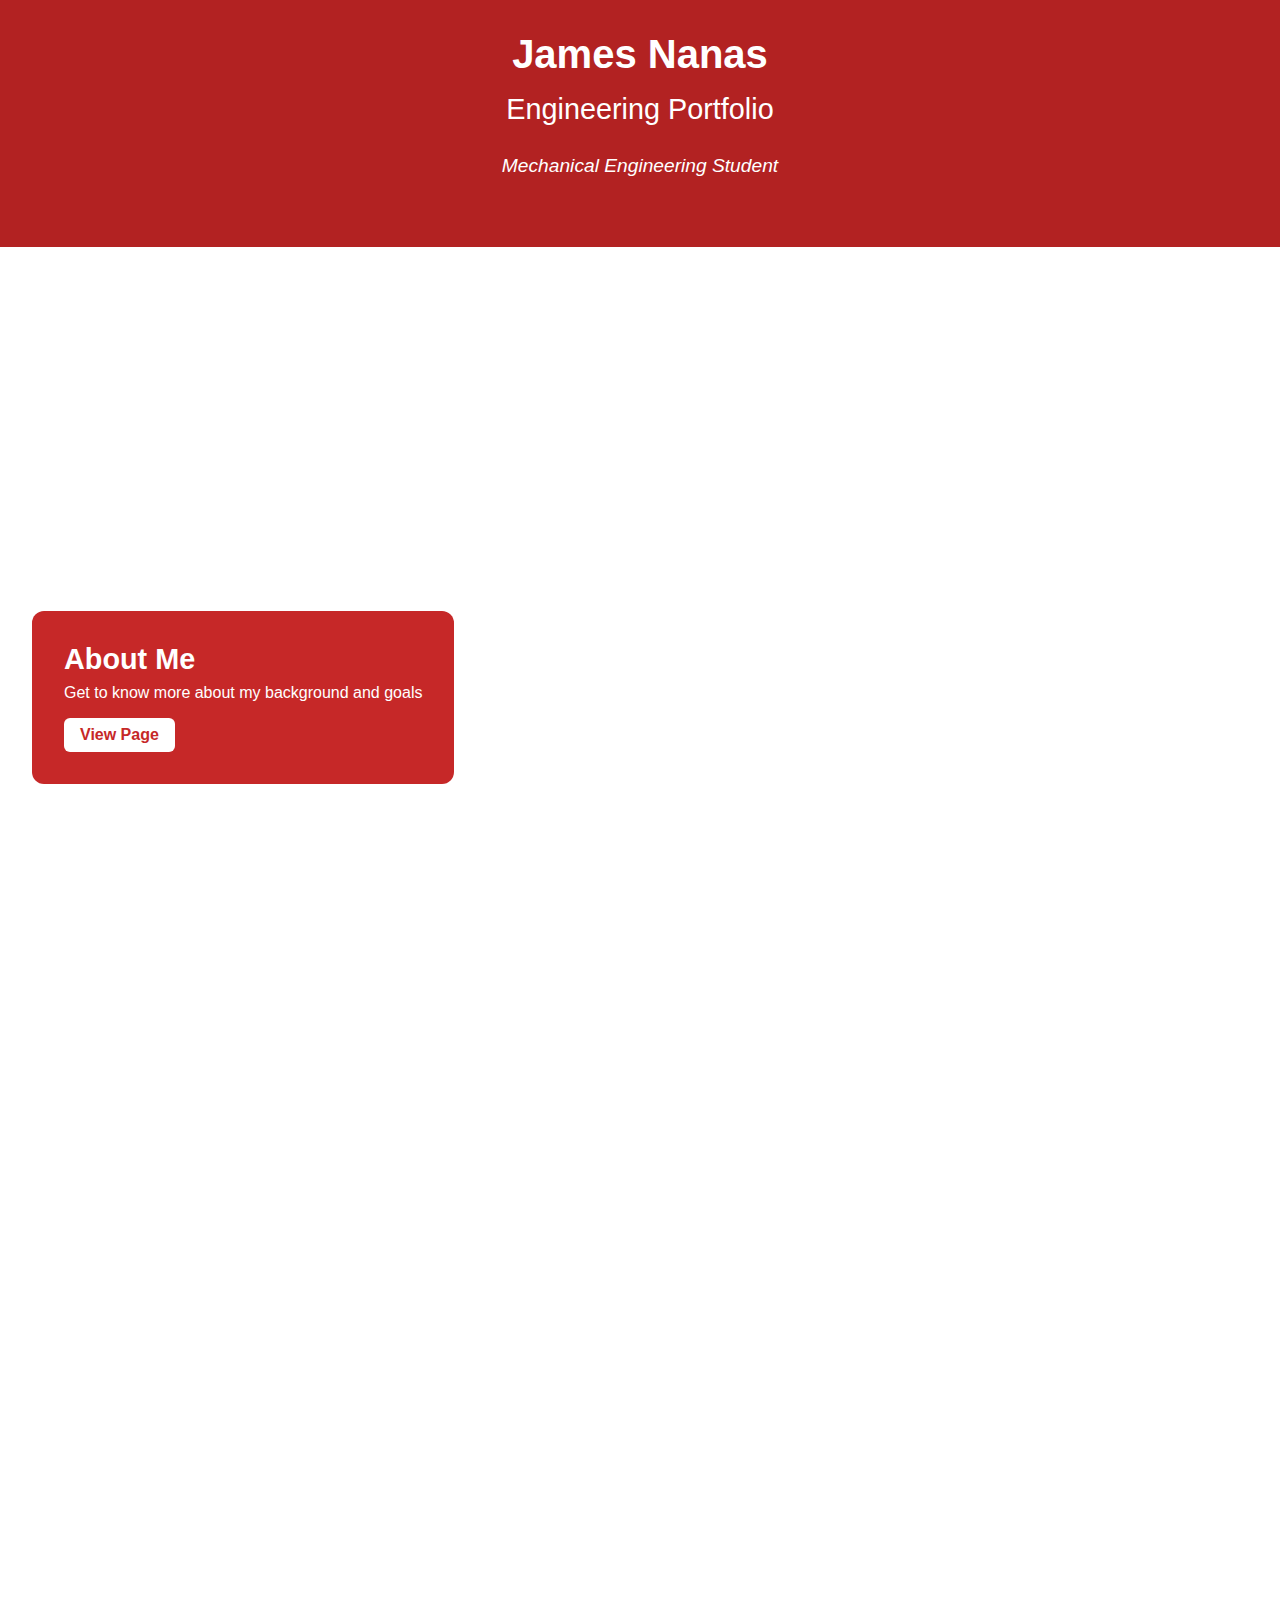
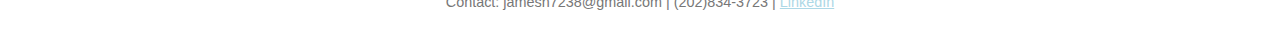
<file: index.html>
<!DOCTYPE html>
<html lang="en">
<head>
  <meta charset="UTF-8" />
  <meta name="viewport" content="width=device-width, initial-scale=1.0"/>
  <title>James Nanas' Portfolio</title>
  <link rel="stylesheet" href="styles.css">
</head>
<body>

  <header style="text-align: center; padding: 2em 1em; background-color: #b22222; color: white;">
    <h1 style="font-size: 2.5em; font-weight: 700; margin-bottom: 0.4em;">James Nanas</h1>
    <h2 style="font-size: 1.8em; font-weight: 500; margin-top: 0; margin-bottom: 1em;">Engineering Portfolio</h2>
    <p style="font-style: italic; font-size: 1.2em; margin-bottom: 2em;">Mechanical Engineering Student</p>
  </header>

  <section class="section about">
    <div class="panel">
      <div class="panel-content">
        <h2>About Me</h2>
        <p>Get to know more about my background and goals</p>
        <a href="about.html">View Page</a>
      </div>
    </div>
  </section>

  <section class="section fusion">
    <div class="panel">
      <div class="panel-content">
        <h2>Fusion 360</h2>
        <p>3D CAD/CAM software for product design & engineering</p>
        <a href="fusion360.html">View Projects</a>
      </div>
    </div>
  </section>

  <section class="section onshape">
    <div class="panel">
      <div class="panel-content">
        <h2>OnShape</h2>
        <p>Cloud-native CAD with real-time collaboration tools</p>
        <a href="onshape.html">View Projects</a>
      </div>
    </div>
  </section>

  <section class="section coding">
    <div class="panel">
      <div class="panel-content">
        <h2>Coding</h2>
        <p>Python, AI, embedded systems, and automation projects</p>
        <a href="programming.html">View Projects</a>
      </div>
    </div>
  </section>

  <section class="section projects">
    <div class="panel">
      <div class="panel-content">
        <h2>Projects</h2>
        <p>Projects I've made (personal and school).</p>
        <a href="projects.html">View Projects</a>
      </div>
    </div>
  </section>

  <footer>
    <p style="font-size: 1em;">
      Contact: jamesn7238@gmail.com | (202)834-3723 | 
      <a href="https://www.linkedin.com/in/james-nanas" style="color: #add8e6; text-decoration: underline;">LinkedIn</a>
    </p>
  </footer>

  <script src="script.js" defer></script>
</body>
</html>
</file>
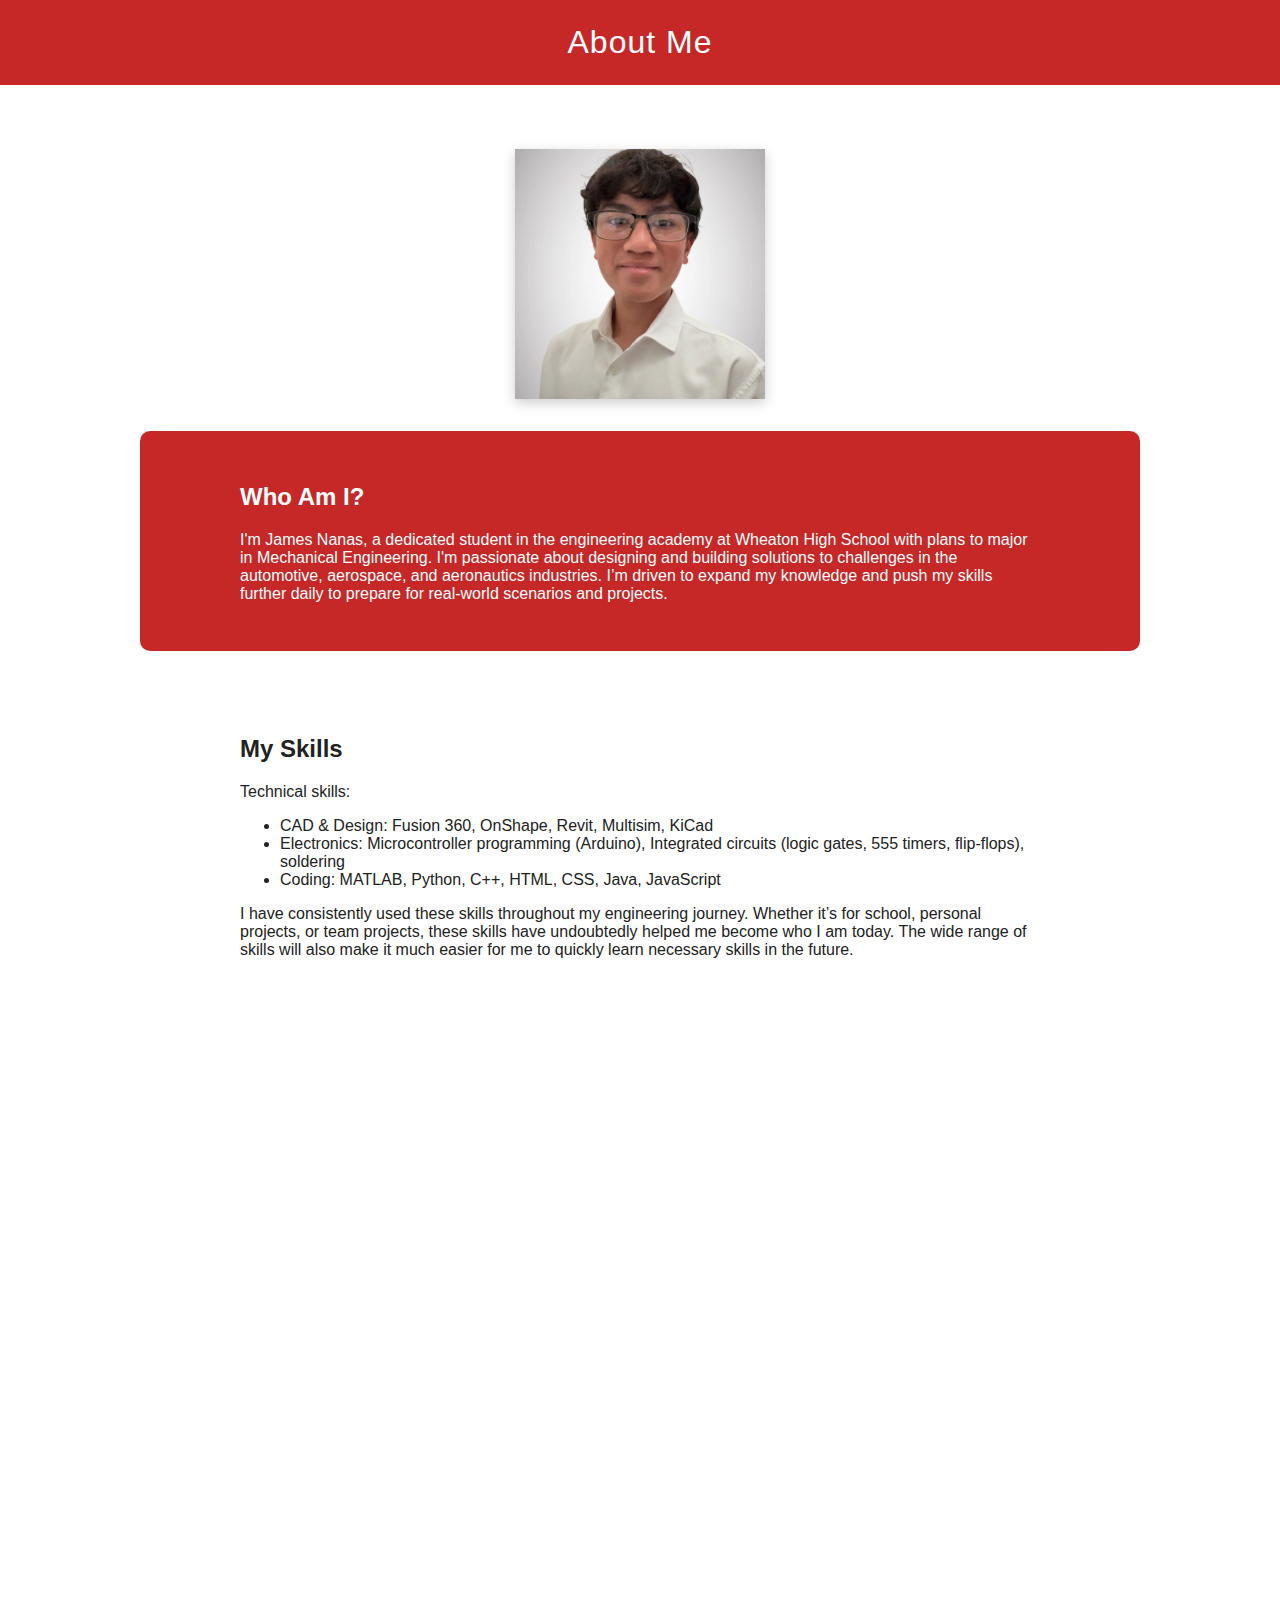
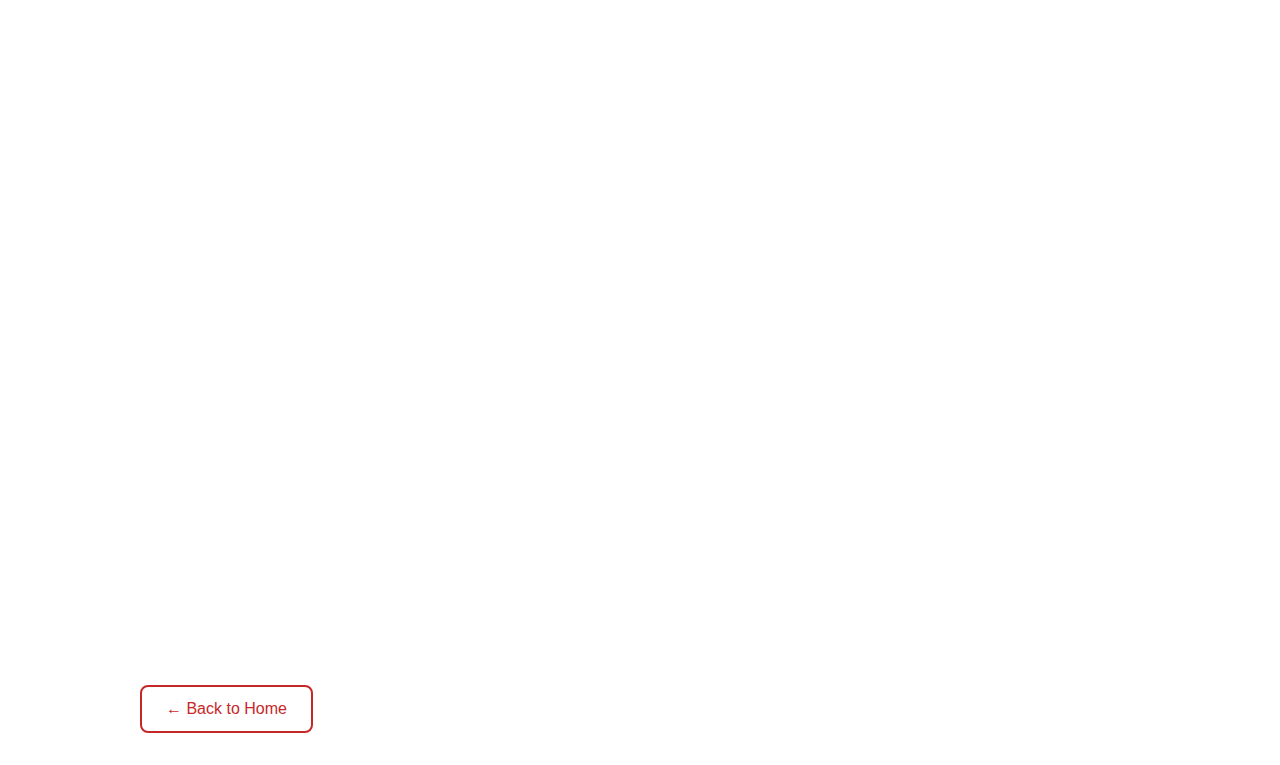
<file: about.html>
<!DOCTYPE html>
<html lang="en">
<head>
  <meta charset="UTF-8" />
  <meta name="viewport" content="width=device-width, initial-scale=1.0" />
  <link rel="stylesheet" href="styles.css">
  <title>About Me - JamesN</title>
  <style>
    body {
      margin: 0;
      font-family: "Segoe UI", Tahoma, Geneva, Verdana, sans-serif;
      background-color: #ffffff;
      color: #222;
    }

    header {
      background-color: #c62828;
      color: white;
      padding: 1.5rem;
      text-align: center;
      font-size: 2rem;
      letter-spacing: 1px;
    }

    main {
      padding: 2rem;
      max-width: 1000px;
      margin: 0 auto;
    }

    .btn {
      display: inline-block;
      margin-top: 2rem;
      padding: 0.8rem 1.5rem;
      background-color: white;
      color: #c62828;
      border: 2px solid #c62828;
      border-radius: 8px;
      text-decoration: none;
      font-size: 1rem;
      transition: all 0.3s ease;
    }

    .btn:hover {
      background-color: #c62828;
      color: white;
      transform: scale(1.05);
    }

    footer {
      margin-top: 3rem;
      text-align: center;
      font-size: 0.9rem;
      color: #777;
    }

    .profile-img {
      display: block;
      margin: 2rem auto;
      max-width: 200px;
      border-radius: 50%;
      box-shadow: 0 4px 12px rgba(0, 0, 0, 0.2);
    }

    section {
      margin: 2rem 0;
      padding: 2rem;
      border-radius: 10px;
      opacity: 0;
      transform: translateY(50px);
      transition: all 0.6s ease-out;
    }

    .section-white {
      background-color: #ffffff;
      color: #222;
    }

    .section-red {
      background-color: #c62828;
      color: white;
    }

    .section-content {
      max-width: 800px;
      margin: 0 auto;
    }

    .hobby-media {
      display: flex;
      flex-direction: column;
      align-items: center;
      margin-top: 1rem;
    }

    .hobby-media img {
      max-width: 100%;
      border-radius: 10px;
      margin-top: 1rem;
    }

    .show {
      opacity: 1;
      transform: translateY(0);
    }
  </style>
</head>
<body>
  <header>
    About Me
  </header>

  <main>
    <img src="Self_Portrait.PNG" alt="Portrait of JamesN" class="portrait-img" />

    <section class="section-red fly-up">
      <div class="section-content">
        <h2>Who Am I?</h2>
        <p>
          I'm James Nanas, a dedicated student in the engineering academy at Wheaton High School with plans to major in Mechanical Engineering. I'm passionate about designing and building solutions to challenges in the automotive, aerospace, and aeronautics industries. I’m driven to expand my knowledge and push my skills further daily to prepare for real-world scenarios and projects.
        </p>
      </div>
    </section>

    <section class="section-white fly-up">
      <div class="section-content">
        <h2>My Skills</h2>
        <p>Technical skills:</p>
        <ul>
          <li>CAD & Design: Fusion 360, OnShape, Revit, Multisim, KiCad</li>
          <li>Electronics: Microcontroller programming (Arduino), Integrated circuits (logic gates, 555 timers, flip-flops), soldering</li>
          <li>Coding: MATLAB, Python, C++, HTML, CSS, Java, JavaScript</li>
        </ul>
        <p>
          I have consistently used these skills throughout my engineering journey. Whether it’s for school, personal projects, or team projects, these skills have undoubtedly helped me become who I am today. The wide range of skills will also make it much easier for me to quickly learn necessary skills in the future.
        </p>
      </div>
    </section>


    <section class="section-red fly-up">
      <div class="section-content">
        <h2>My Motivation</h2>
        <p>
          Family is my greatest source of motivation. Hearing about my parents’ hard work and how they overcame the challenges they have faced has taught me the value of resilience and how to embrace the journey, not just the destination. Their determination has inspired me to bring my engineering dreams to reality. Whether it’s designing a jet engine, building a robot, or developing an AI assistant, I find joy in turning my ideas into a process of designing and building a working project from the ground up.
        </p>
      </div>
    </section>

    <section class="section-white fly-up">
      <div class="section-content">
        <h2>Hobbies</h2>
        <p>
          Outside of engineering, I enjoy gaming, playing sports, building with LEGOs, cooking, baking, and spending time with friends. As most of my time has been spent working towards my engineering dreams, I’ve spent my free time trying many different hobbies and had all of them connect back to what I love most, engineering. Diverse hobbies, such as sports where I’ve played soccer, basketball, volleyball, badminton, and tennis, have built my abilities to work on a team and adapt to unexpected situations. Other hobbies, such as building with LEGOs, have made my creativity bloom and helped me work on my spatial reasoning. Altogether, these hobbies have significantly improved my abilities as an engineer.
        </p>
          <div class="caption-container">
          <img src="Lego.JPG" alt="LEGO Kawasaki Ninja H2R" class="lego-img" />
          <p class="caption">LEGO Kawasaki Ninja H2R</p>
        </div>
      </div>
    </section>

    <a href="index.html" class="btn">← Back to Home</a>
  </main>

  <script>
    const observer = new IntersectionObserver(
      entries => {
        entries.forEach(entry => {
          if (entry.isIntersecting) {
            entry.target.classList.add('show');
          }
        });
      },
      { threshold: 0.2 }
    );

    document.querySelectorAll('.fly-up').forEach(el => observer.observe(el));
  </script>
</body>
</html>
</file>
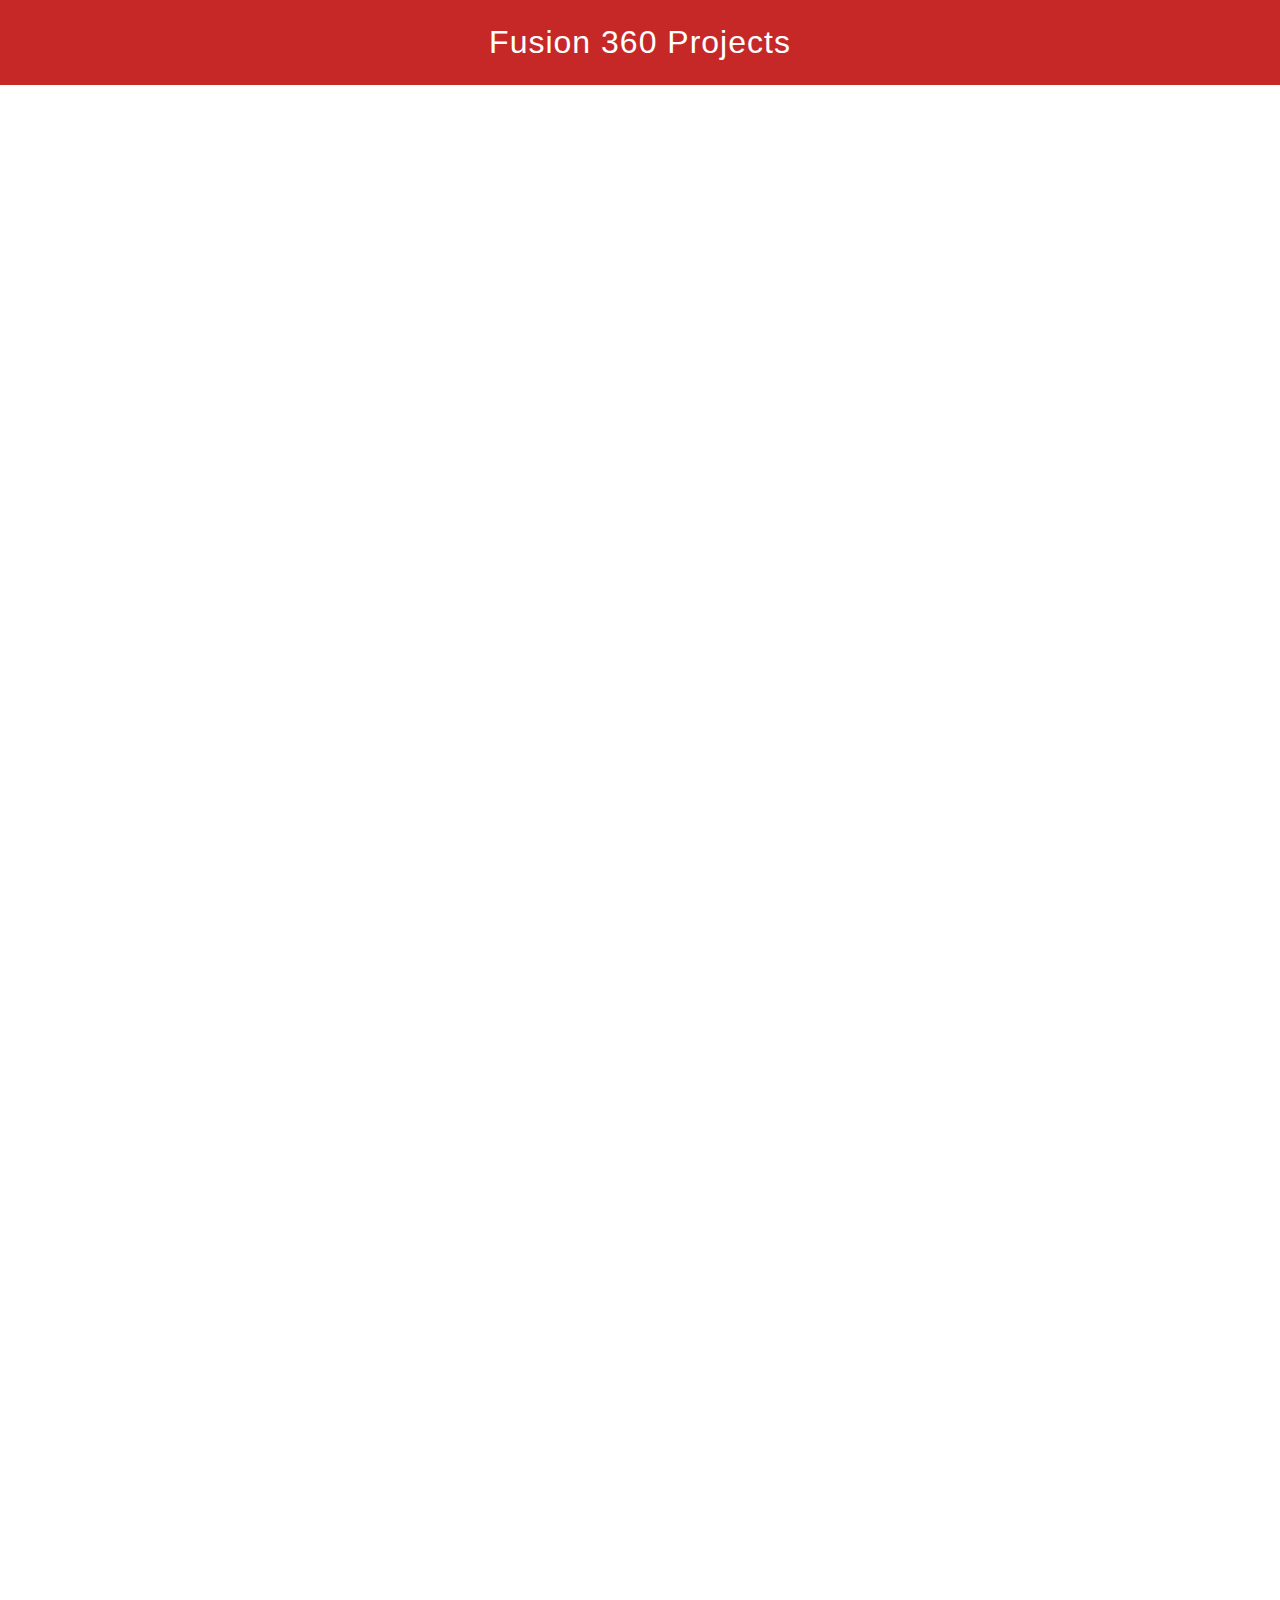
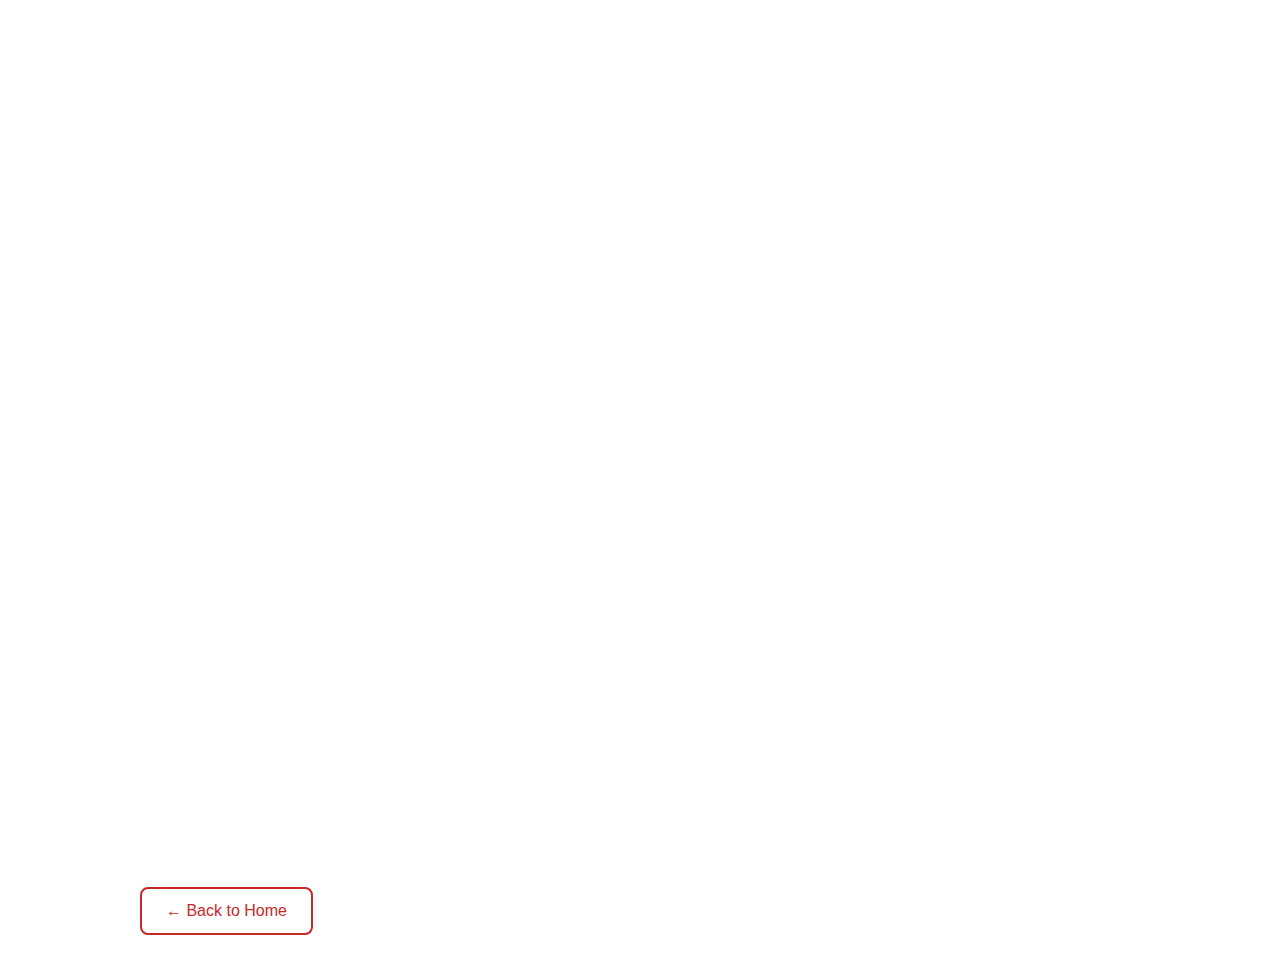
<file: fusion360.html>
<!DOCTYPE html>
<html lang="en">
<head>
  <meta charset="UTF-8" />
  <meta name="viewport" content="width=device-width, initial-scale=1.0" />
  <title>Fusion360</title>
  <style>
    body {
      margin: 0;
      font-family: "Segoe UI", Tahoma, Geneva, Verdana, sans-serif;
      background-color: #ffffff;
      color: #222;
    }

    header {
      background-color: #c62828;
      color: white;
      padding: 1.5rem;
      text-align: center;
      font-size: 2rem;
      letter-spacing: 1px;
    }

    main {
      padding: 2rem;
      max-width: 1000px;
      margin: 0 auto;
    }

    .btn {
      display: inline-block;
      margin-top: 2rem;
      padding: 0.8rem 1.5rem;
      background-color: white;
      color: #c62828;
      border: 2px solid #c62828;
      border-radius: 8px;
      text-decoration: none;
      font-size: 1rem;
      transition: all 0.3s ease;
    }

    .btn:hover {
      background-color: #c62828;
      color: white;
      transform: scale(1.05);
    }

    .project-wrapper {
      background-color: #c62828;
      color: white;
      padding: 4rem 2rem;
      opacity: 0;
      transform: translateY(60px);
      transition: opacity 0.8s ease-out, transform 0.8s ease-out;
    }

    .project-wrapper:nth-child(even) {
      background-color: #ffffff;
      color: #222;
    }

    .project-wrapper:nt-child(odd) {
      background-color: #c62828;
      color: white;
    }

    .project-wrapper.show {
      opacity: 1;
      transform: translateY(0);
    }

    .project-section {
      display: flex;
      flex-wrap: wrap;
      gap: 2rem;
      max-width: 1000px;
      margin: 0 auto;
    }

    .project-images {
      flex: 1 1 250px;
      display: flex;
      flex-direction: column;
      gap: 1rem;
    }

    .project-images img {
      width: 100%;
      max-width: 250px;
      border-radius: 8px;
      box-shadow: 0 2px 8px rgba(0, 0, 0, 0.2);
    }

    .project-description {
      flex: 2 1 400px;
    }

    footer {
      margin-top: 3rem;
      text-align: center;
      font-size: 0.9rem;
      color: #777;
    }

    @media (max-width: 768px) {
      .project-section {
        flex-direction: column;
        align-items: center;
        text-align: center;
      }

      .project-images img {
        max-width: 90%;
      }
    }
  </style>
</head>
<body>
  <header>
    Fusion 360 Projects
  </header>

  <section class="project-wrapper" id="project-turbofan-engine">
    <div class="project-section">
      <div class="project-images">
        <img src="Jet_Engine1.png" alt="Jet Engine View 1">
        <img src="Jet_Engine2.png" alt="Jet Engine View 2">
      </div>
      <div class="project-description">
        <h2>Demo Turbofan Engine</h2>
        <p>
          This project is a demo CAD model of a turbofan jet engine which was designed using Fusion 360. It showcases key components such as the intake, compressor, and turbine stages with the intention of representing the airflow path and housing design of a turbofan engine. This was my first major attempt at assembling multiple mechanical systems into a unified model, with internal clearance as well as focusing on the strutural layout.
        </p>
      </div>
    </div>
  </section>

  <section class="project-wrapper" id="project-combustion-car">
    <div class="project-section">
      <div class=project-images">
        <img src="Combustion_Car.png" alt="Inline-4 Engine Model View">
        <img src="Combustion_Car_gif.gif" alt="Inline-4 Engine Model">
      </div>
      <div class="project-description">
        <h2>Demo Inline-4 Engine</h2>
        <p>
          This is a CAD model of a 4-cylinder inline engine that was designed and animated in Fusion 360.
          The model showcases accurate designs of key components, such as connecting rods, pistons, and crank throws, along with a cutaway section to help visualize the internal motion.
          The animation demonstrates realistic piston-crankshaft interaction by simulating the mechanics of an internal combustion engine.
          This project has helped me better understand mechanical motion systems and develop skills in animation rendering and motion constraints.
        </p>
      </div>
    </div>
  </section>

  <main>
    <a href="index.html" class="btn">← Back to Home</a>
  </main>

  <script>
    const observer = new IntersectionObserver(entries => {
      entries.forEach(entry => {
        if (entry.isIntersecting) {
          entry.target.classList.add('show');
        }
      });
    }, {
      threshold: 0.2
    });

    observer.observe(document.getElementById('project-flyup'));
  </script>
</body>
</html>
</file>
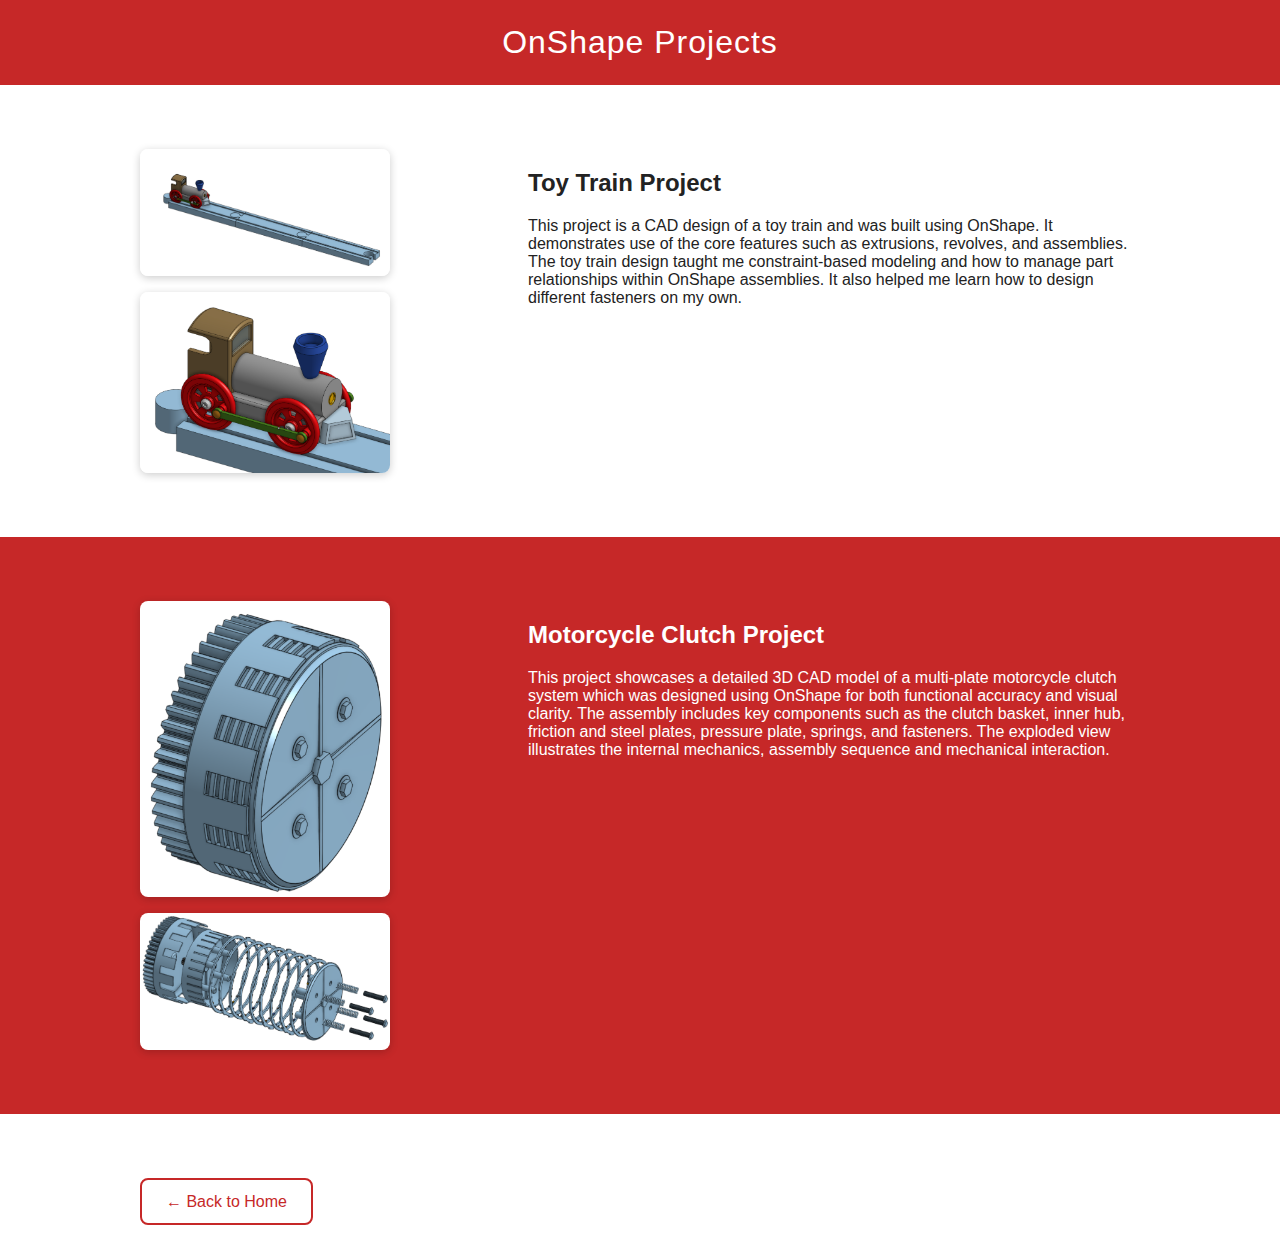
<file: onshape.html>
<!DOCTYPE html>
<html lang="en">
<head>
  <meta charset="UTF-8" />
  <meta name="viewport" content="width=device-width, initial-scale=1.0" />
  <title>OnShape</title>
  <style>
    body {
      margin: 0;
      font-family: "Segoe UI", Tahoma, Geneva, Verdana, sans-serif;
      background-color: #ffffff;
      color: #222;
    }

    header {
      background-color: #c62828;
      color: white;
      padding: 1.5rem;
      text-align: center;
      font-size: 2rem;
      letter-spacing: 1px;
    }

    main {
      padding: 2rem;
      max-width: 1000px;
      margin: 0 auto;
    }

    .btn {
      display: inline-block;
      margin-top: 2rem;
      padding: 0.8rem 1.5rem;
      background-color: white;
      color: #c62828;
      border: 2px solid #c62828;
      border-radius: 8px;
      text-decoration: none;
      font-size: 1rem;
      transition: all 0.3s ease;
    }

    .btn:hover {
      background-color: #c62828;
      color: white;
      transform: scale(1.05);
    }

    .project-wrapper {
      background-color: #c62828;
      color: white;
      padding: 4rem 2rem;
      opacity: 0;
      transform: translateY(60px);
      transition: opacity 0.8s ease-out, transform 0.8s ease-out;
    }

    .project-wrapper:nth-child(even) {
      background-color: #ffffff;
      color: #222;
    }

    .project-wrapper:nth-child(odd) {
      background-color: #c62828;
      color: white;
    }

    .project-wrapper.show {
      opacity: 1;
      transform: translateY(0);
    }

    .project-section {
      display: flex;
      flex-wrap: wrap;
      gap: 2rem;
      max-width: 1000px;
      margin: 0 auto;
    }

    .project-images {
      flex: 1 1 250px;
      display: flex;
      flex-direction: column;
      gap: 1rem;
    }

    .project-images img {
      width: 100%;
      max-width: 250px;
      border-radius: 8px;
      box-shadow: 0 2px 8px rgba(0, 0, 0, 0.2);
    }

    .project-description {
      flex: 2 1 400px;
    }

    footer {
      margin-top: 3rem;
      text-align: center;
      font-size: 0.9rem;
      color: #777;
    }

    @media (max-width: 768px) {
      .project-section {
        flex-direction: column;
        align-items: center;
        text-align: center;
      }

      .project-images img {
        max-width: 90%;
      }
    }
  </style>
</head>
<body>
  <header>
    OnShape Projects
  </header>

  <section class="project-wrapper" id="onshape-project">
    <div class="project-section">
      <div class="project-images">
        <img src="Toy_Train.png" alt="Toy Train View 1">
        <img src="Toy_Train2.png" alt="Toy Train View 2">
      </div>
      <div class="project-description">
        <h2>Toy Train Project</h2>
        <p>
          This project is a CAD design of a toy train and was built using OnShape. It demonstrates use of the core features such as extrusions, revolves, and assemblies. The toy train design taught me constraint-based modeling and how to manage part relationships within OnShape assemblies. It also helped me learn how to design different fasteners on my own.
        </p>
      </div>
    </div>
  </section>

  <section class="project-wrapper">
    <div class="project-section">
      <div class="project-images">
        <img src="Clutch_Normal.png" alt="Clutch View 1">
        <img src="Clutch_Exploded.png" alt="Clutch View 2">
      </div>
      <div class="project-description">
        <h2>Motorcycle Clutch Project</h2>
        <p>
          This project showcases a detailed 3D CAD model of a multi-plate motorcycle clutch system which was designed using OnShape for both functional accuracy and visual clarity. The assembly includes key components such as the clutch basket, inner hub, friction and steel plates, pressure plate, springs, and fasteners. The exploded view illustrates the internal mechanics, assembly sequence and mechanical interaction.
        </p>
      </div>
    </div>
  </section>

  <main>
    <a href="index.html" class="btn">← Back to Home</a>
  </main>

  <script>
    const observer = new IntersectionObserver(entries => {
      entries.forEach(entry => {
        if (entry.isIntersecting) {
          entry.target.classList.add('show');
        }
      });
    }, {
      threshold: 0.2
    });

    document.querySelectorAll('.project-wrapper').forEach(section => {
      observer.observe(section);
    });
  </script>
</body>
</html>
</file>
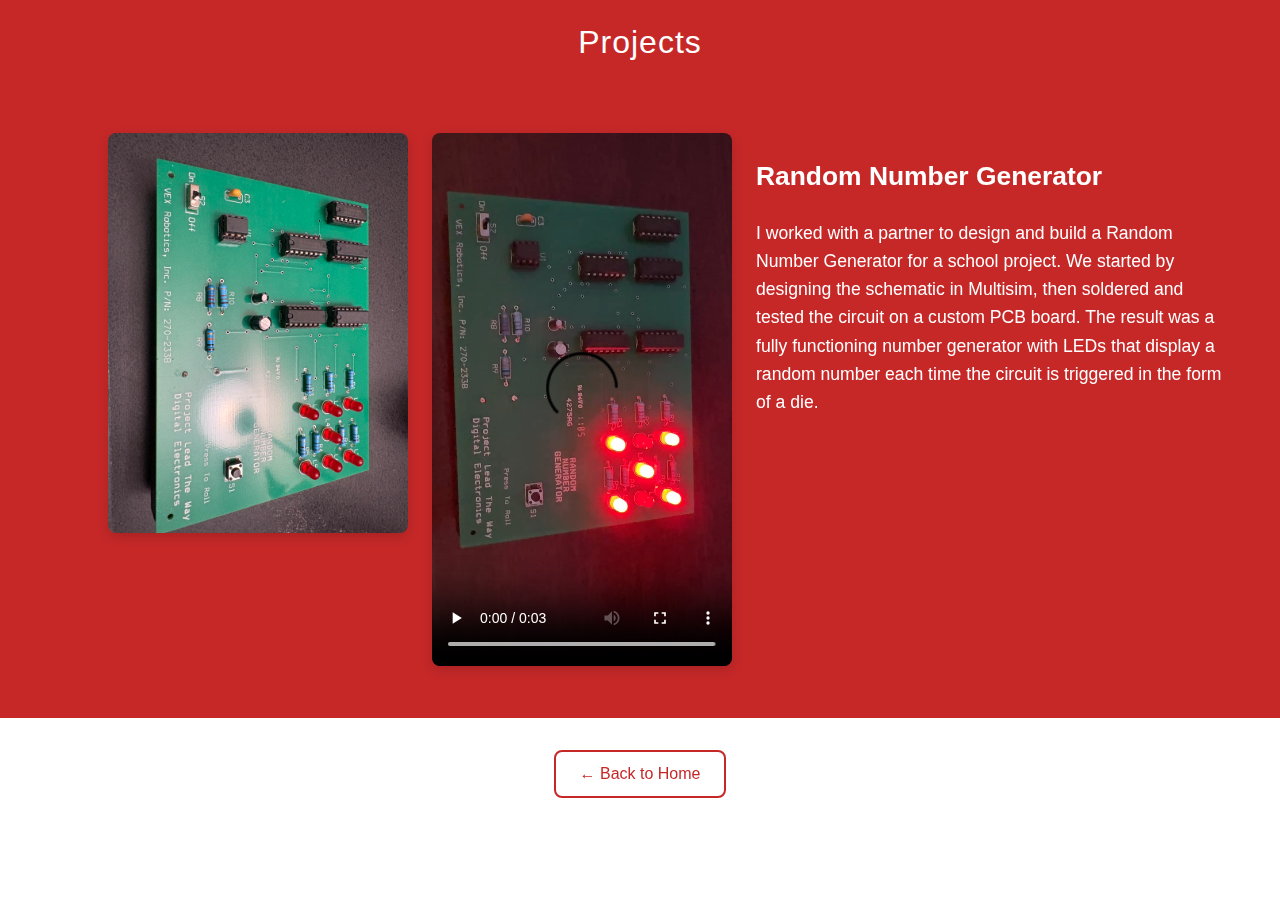
<file: projects.html>
<!DOCTYPE html>
<html lang="en">
<head>
  <meta charset="UTF-8" />
  <meta name="viewport" content="width=device-width, initial-scale=1.0" />
  <title>Projects</title>
  <style>
    body {
      margin: 0;
      font-family: "Segoe UI", Tahoma, Geneva, Verdana, sans-serif;
      background-color: #ffffff;
      color: #222;
    }

    header {
      background-color: #c62828;
      color: white;
      padding: 1.5rem;
      text-align: center;
      font-size: 2rem;
      letter-spacing: 1px;
    }

    .btn {
      display: inline-block;
      margin: 2rem auto;
      padding: 0.8rem 1.5rem;
      background-color: white;
      color: #c62828;
      border: 2px solid #c62828;
      border-radius: 8px;
      text-decoration: none;
      font-size: 1rem;
      transition: all 0.3s ease;
      text-align: center;
    }

    .btn:hover {
      background-color: #c62828;
      color: white;
      transform: scale(1.05);
    }

    .project-section {
      display: flex;
      flex-wrap: wrap;
      justify-content: center;
      align-items: center;
      padding: 3rem 2rem;
      animation: flyUp 1s ease both;
      width: 100%;
    }

    .section-red {
      background-color: #c62828;
      color: white;
    }

    .section-white {
      background-color: #fff;
      color: #222;
    }

    .project-content {
      display: flex;
      flex-wrap: wrap;
      max-width: 1200px;
      width: 100%;
      justify-content: space-between;
      gap: 2rem;
    }

    .project-media {
      flex: 1 1 45%;
    }

    .project-media img,
    .project-media video {
      max-width: 100%;
      border-radius: 12px;
      box-shadow: 0 4px 12px rgba(0, 0, 0, 0.15);
    }

    .project-text {
      flex: 1 1 45%;
      font-size: 1.1rem;
      line-height: 1.6;
    }

    footer {
      text-align: center;
      font-size: 0.9rem;
      color: #777;
      margin-top: 3rem;
      padding-bottom: 2rem;
    }

    @keyframes flyUp {
      from {
        transform: translateY(60px);
        opacity: 0;
      }
      to {
        transform: translateY(0);
        opacity: 1;
      }
    }
  </style>
</head>
<body>
  <header>
    Projects
  </header>

  <section class="project-section section-red">
    <div class="project-content" style="flex-direction: row; align-items: flex-start; flex-wrap: wrap; gap: 1.5rem; justify-content: center;">
    
      <div class="project-media" style="flex: 0 1 25%;">
        <img src="RNG_Image.JPG" alt="Random Number Generator Image" style="width: 100%; border-radius: 8px;" />
      </div>

      <div class="project-media" style="flex: 0 1 25%;">
        <video controls style="width: 100%; border-radius: 8px;">
          <source src="RNG_Vid.mp4" type="video/mp4" />
          Your browser does not support the video tag.
        </video>
      </div>

      <div class="project-text" style="flex: 0 1 40%; min-width: 250px;">
        <h2>Random Number Generator</h2>
        <p>
          I worked with a partner to design and build a Random Number Generator for a school project.
          We started by designing the schematic in Multisim, then soldered and tested the circuit on a custom PCB board.
          The result was a fully functioning number generator with LEDs that display a random number each time the circuit is triggered in the form of a die.
        </p>
      </div>

    </div>
  </section>

  <div class="btn-wrapper" style="text-align: center;">
    <a href="index.html" class="btn">← Back to Home</a>
  </div>

</body>
</html>
</file>
<file: styles.css>
body {
  margin: 0;
  font-family: 'Segoe UI', Tahoma, Geneva, Verdana, sans-serif;
  scroll-snap-type: y mandatory;
  overflow-y: scroll;
  background-color: #fff;
  color: #222;
}

header {
  background-color: #c62828;
  color: white;
  padding: 2rem 1rem;
  text-align: center;
  position: sticky;
  top: 0;
  z-index: 10;
  transition: padding 0.3s ease;
}

header h1 {
  margin: 0;
  font-size: 2.5rem;
  transition: font-size 0.3s ease;
}

header p {
  margin-top: 0.5rem;
  font-size: 1.2rem;
  transition: font-size 0.3s ease;
}

.section {
  height: 100vh;
  scroll-snap-align: start;
  position: relative;
  display: flex;
  align-items: center;
  justify-content: flex-start;
  padding-left: 2rem;
  overflow: hidden;
}

.panel {
  background-color: #c62828;
  color: white;
  padding: 2rem;
  border-radius: 12px;
  max-width: 400px;
  transform: translateX(-80%);
  opacity: 0;
  transition: transform 1s cubic-bezier(0.25, 0.8, 0.25, 1), opacity 1s ease;
  position: relative;
  z-index: 1;
}

.section.visible .panel {
  transform: translateX(0);
  opacity: 1;
}

.section::before {
  content: "";
  position: absolute;
  inset: 0;
  background-size: 30%;
  background-position: center;
  background-repeat: no-repeat;
  opacity: 0.5;
  z-index: 0;
  filter: blur(1px);
  transition: opacity 0.5s ease, background-size 0.5s ease;
}

.fusion::before {
  background-image: url('https://tse4.mm.bing.net/th/id/OIP.whHMSrseH_JcMUnjlaqV1gAAAA?cb=iwc2&rs=1&pid=ImgDetMain');
}
.onshape::before {
  background-image: url('https://us.v-cdn.net/5022071/uploads/V3B85DTZQS8W/box-onshape-favicon-512-401x.png');
}
.coding::before {
  background-image: url('https://upload.wikimedia.org/wikipedia/commons/c/c3/Python-logo-notext.svg');
}
.about::before {
  background-image: url('https://img.icons8.com/ios-filled/100/user.png');
}
.projects::before {
  background-image: url('https://static.vecteezy.com/system/resources/previews/000/532/929/original/gear-engineering-symbol-vector.jpg')
}

.panel-content h2 {
  margin: 0 0 0.5rem;
  font-size: 1.8rem;
}
.panel-content p {
  margin: 0 0 1rem;
  font-size: 1rem;
}
.panel-content a {
  display: inline-block;
  background-color: white;
  color: #c62828;
  padding: 0.5rem 1rem;
  border-radius: 6px;
  text-decoration: none;
  font-weight: bold;
  transition: background-color 0.3s;
}
.panel-content a:hover {
  background-color: #fdd;
}

footer {
  text-align: center;
  font-size: 0.9rem;
  color: #777;
  padding: 2rem 1rem;
}

@media (max-width: 768px) {
  header {
    padding: 1rem;
  }

  header h1 {
    font-size: 1.8rem;
  }

  header p {
    font-size: 1rem;
  }

  .panel {
    max-width: 90%;
    padding: 1.5rem;
  }

  .section {
    padding-left: 1rem;
  }

  .section::before {
    background-size: 60%;
  }
}

@media (max-width: 480px) {
  header h1 {
    font-size: 1.5rem;
  }

  header p {
    font-size: 0.9rem;
  }

  .panel-content h2 {
    font-size: 1.5rem;
  }

  .panel-content p {
    font-size: 0.9rem;
  }

  .panel-content a {
    font-size: 0.9rem;
    padding: 0.4rem 0.8rem;
  }
}

.portrait-img {
  display: block;
  margin: 2rem auto;
  width: 250px;
  height: 250px;
  object-fit: cover;
  box-shadow: 0 4px 12px rgba(0, 0, 0, 0.2);
}

.caption-container {
  text-align: center;
  margin-top: 1rem;
}

.lego-img {
  max-width: 100%;
  height: auto;
}

.caption {
  font-style: italic;
  color: #555;
  margin-top: 0.3rem;
  font-size: 0.9rem;
}

.skills-section p {
  font-size: 1.2rem;
  margin-bottom: 0.5rem;
}

.skills-section strong {
  font-weight: 700;
}

.skills-section ul {
  list-style-type: disc;
  padding-left: 2rem;
  margin-top: 0;
  margin-bottom: 1rem;
}

.skills-section li {
  margin-bottom: 0.3rem;
  font-size: 1rem;
}

.project-wrapper {
  padding: 4rem 2rem;
  background-color: #f9f9f9;
  scroll-snap-align: start;
}

.project-section {
  display: flex;
  flex-wrap: wrap;
  align-items: center;
  justify-content: center;
  gap: 2rem;
}

.project-images {
  flex: 1 1 300px;
  text-align: center;
}

.project-images img {
  max-width: 100%;
  height: auto;
  border-radius: 12px;
  box-shadow: 0 4px 12px rgba(0, 0, 0, 0.1);
}

.project-description {
  flex: 1 1 300px;
  max-width: 600px;
}
</file>
